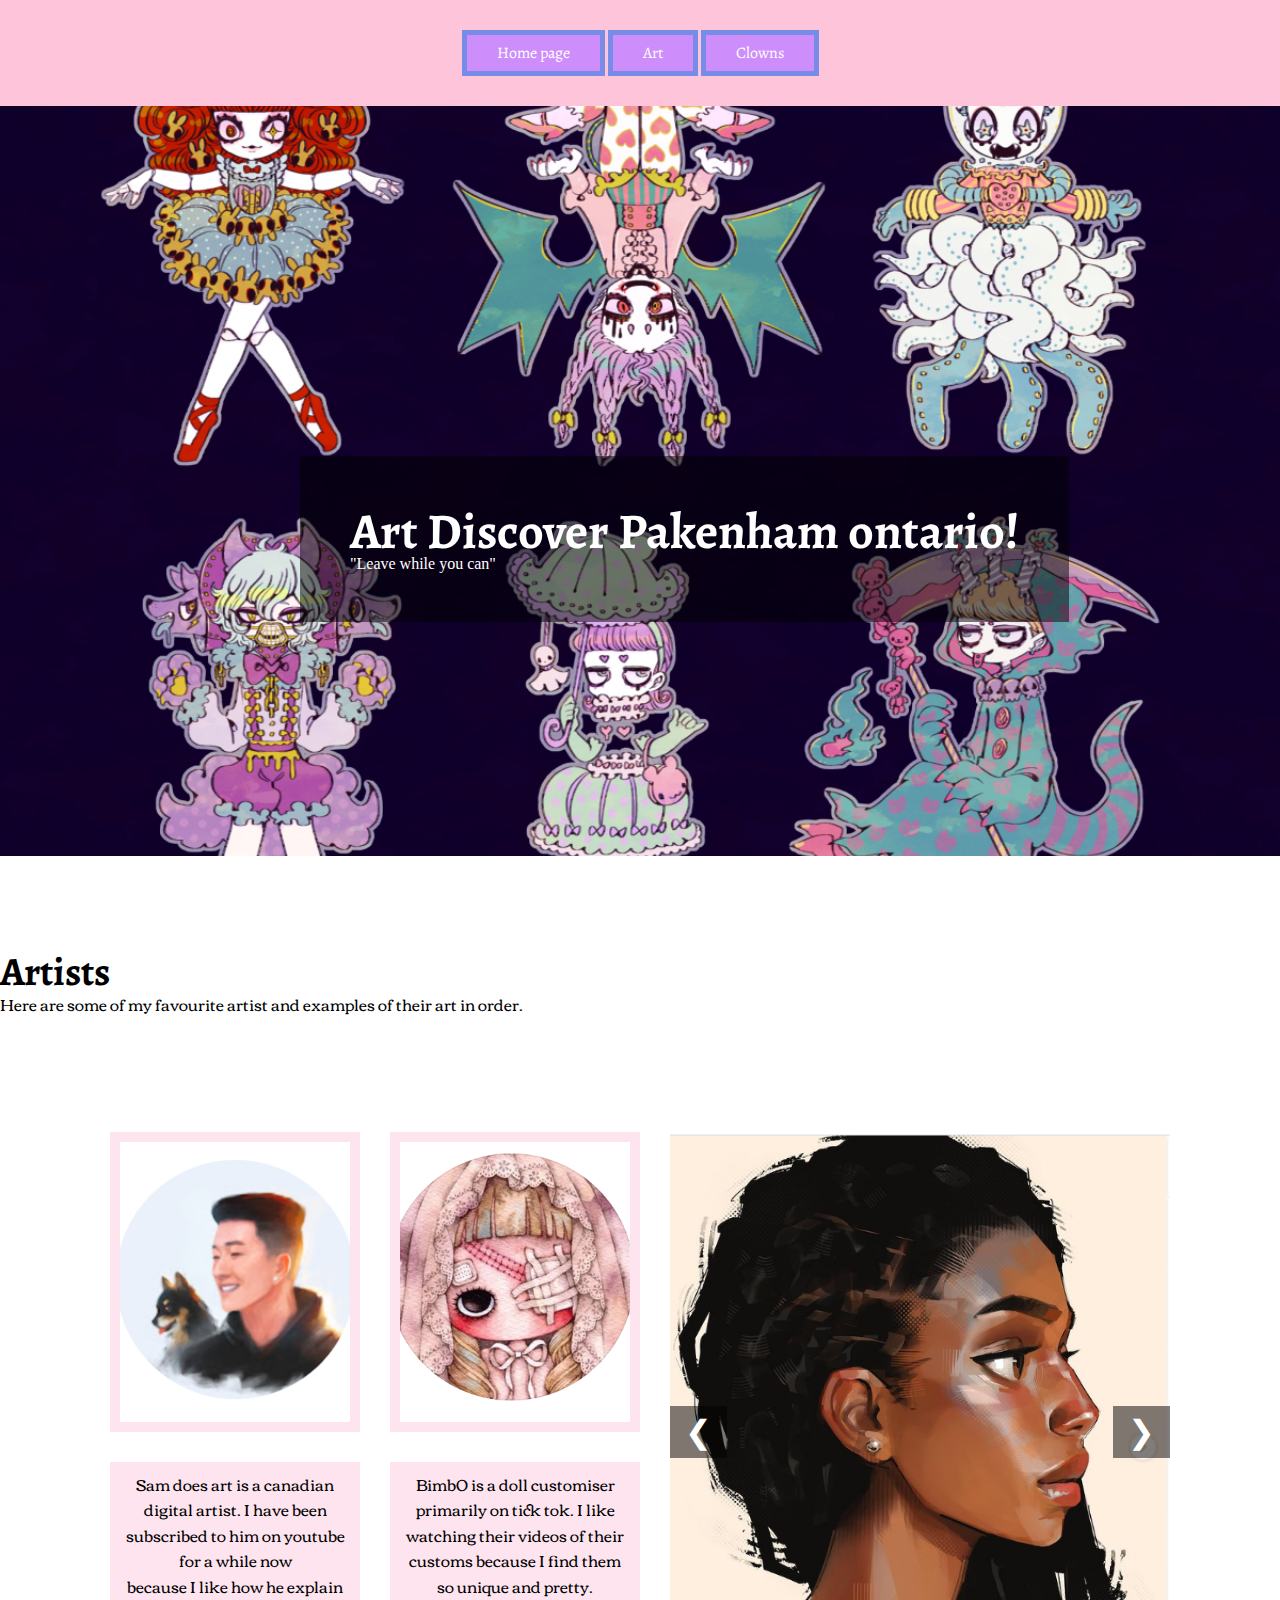
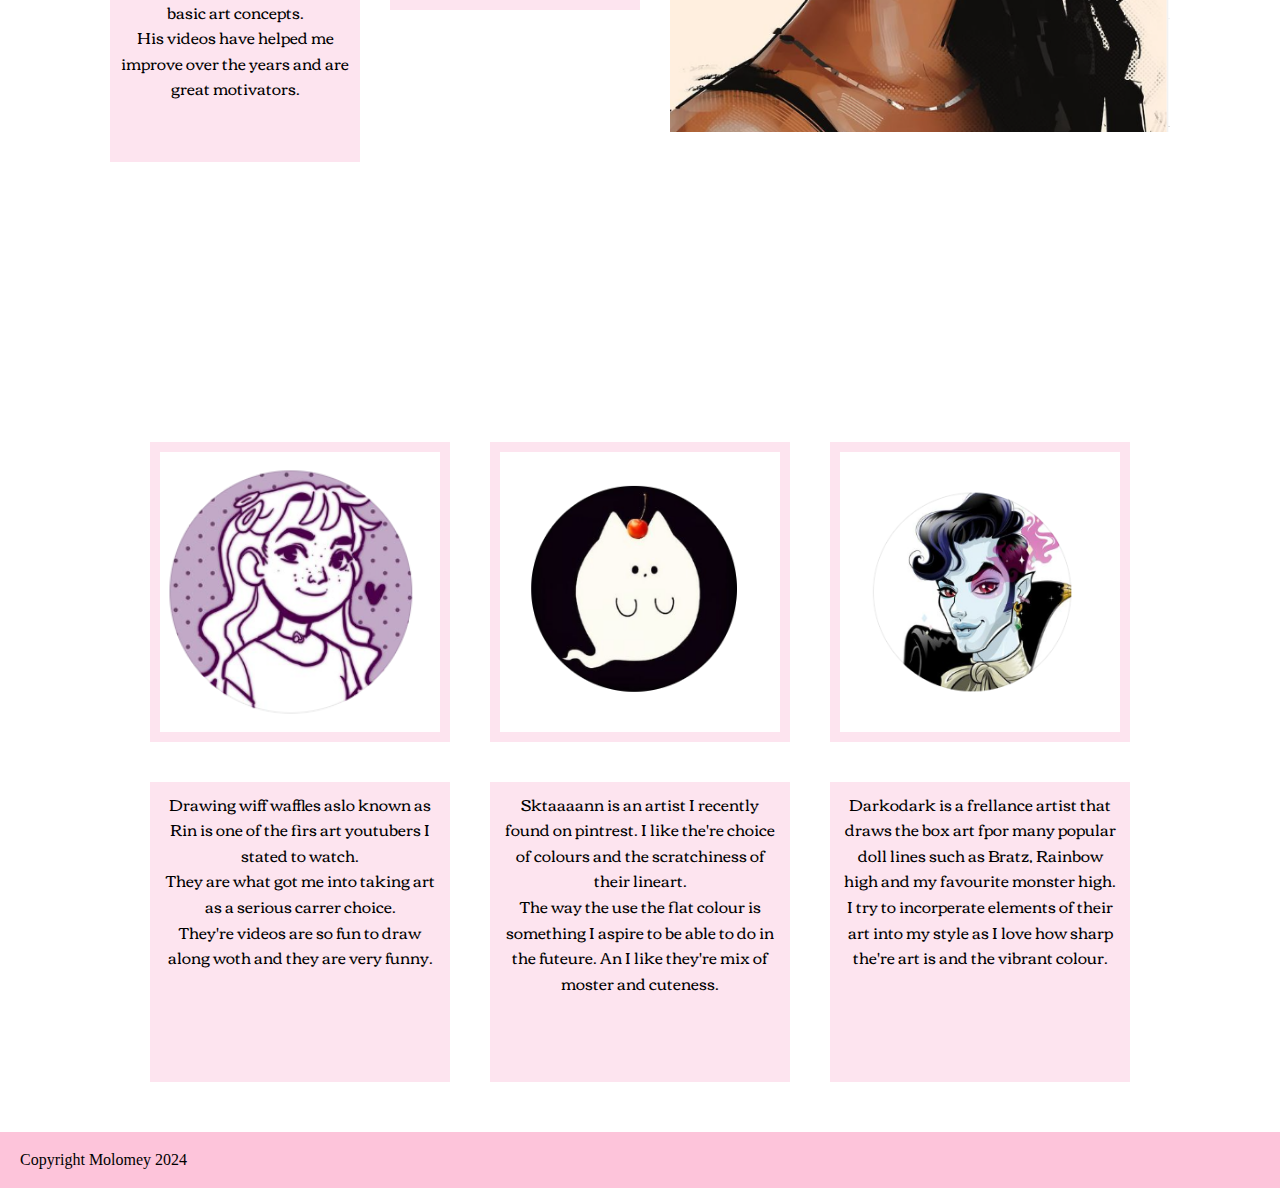
<file: Art.html>
<!DOCTYPE html>
<html lang="en">

<head>
    <meta charset="UTF-8">
    <meta name="viewport" content="width=device-width, initial-scale=1.0">
    <link rel="stylesheet" href="styles/reset.css"><!-- links reset file-->
    <link rel="stylesheet" href="styles/styles.css"><!-- links styles file-->
    <link href='https://fonts.googleapis.com/css2?family=Corben' rel='stylesheet'><!--body font-->
    <link href='https://fonts.googleapis.com/css2?family=Alegreya' rel='stylesheet'><!--Heading font-->
    <link rel="icon" href="images/favicon.png"><!--Favicon code-->


    <title>Art</title>
</head>

<body>
    <header>
        <section>
            <nav>
                <div>
                    <a href="index.html"><button>Home page</button></a>
                    <a href="Art.html"><button>Art</button></a>
                    <a href="Clowns.html"><button>Clowns</button></a>
                </div>
            </nav>
        </section>
    </header>

    <section>
        <div class="container">
            <div class="overlay_text ">
                <h1> Art Discover Pakenham ontario!</h1>
                <h4>"Leave while you can"</h4>
            </div>
            <img src="images/sktaaaann_back_art.jpg" alt="golf_course" width="100px">
        </div>
    </section>



    <br></br>
    <br></br>
    <br></br>
    <h2>Artists</h2>
    <p>Here are some of my favourite artist and examples of their art in order.</p>
    <br></br>
    <br></br>





    <section class="art_grid">
        <div class="art_panel"><img src="images/Sam_profile_pic.png" alt="image 1" width="100px">
        </div>

        <div class="art_panel"><img src="images/bimbo_profile_pic.png" alt="Top down view of mount pakenham"
                width="100px"></div><!--image-->


        <!--Carousel-->
        <div class="slider ">
            <div class="slides">
                <img class="slide" src="images/Sam_art.png" alt="Sam doeas art, art study of a women side profile">
                <img class="slide" src="images/bimbo_doll.png" alt="Image #2">
                <img class="slide" src="images/waffles_art.png" alt="Image #3">
                <img class="slide" src="images/sktaaaann_art.jpg" alt="Image #4">
                <img class="slide" src="images/darkodark_art.png" alt="Image #5">
            </div>
            <button class="prev" onclick="prevSlide()">&#10094</button>
            <button class="next" onclick="nextSlide()">&#10095</button>
        </div>

            <div class="art_panel">
                <p>Sam does art is a canadian digital artist. I have been subscribed to him on youtube for a while now</p>
                <p>because I like how he explain basic art concepts.</p>
                <p>His videos have helped me improve over the years and are great motivators.</p>
            </div>
           <!--Sam does art text-->
            
        </div>


        <div>
            <p class="art_panel">Bimb0 is a doll customiser primarily on tick tok. I like watching their videos of their
                customs because I find them so unique and pretty. </p><!--Second artist text-->
        </div><!--mountain text-->

    </section>

    <!-- Bottom 3 artists  -->
    <section class="art_grid2">
        <div class="art_panel"><img src="images/drawing_wiff_waffles_profile_pic.png" alt="image 1" width="100px"></div>

        <div class="art_panel"><img src="images/sktaaaann_profile pic.png" alt="Top down view of mount pakenham"
                width="100px"></div><!--image-->

        <div class="art_panel"><img src="images/darkodark_profile_pic.png" alt="Top down view of mount pakenham"
                width="100px"></div><!--image-->

        <div class="art_panel">
            <p>Drawing wiff waffles aslo known as Rin is one of the firs art youtubers I stated to watch. </p>
            <p>They are what got me into taking art as a serious carrer choice.</p>
            <p>They're videos are so fun to draw along woth and they are very funny.</p>
        </div>


        <div class="art_panel">
            <p>Sktaaaann is an artist I recently found on pintrest. I like the're choice of colours and the scratchiness
                of their lineart.</p>
            <p>The way the use the flat colour is something I aspire to be able to do in the futeure. An I like they're
                mix of moster and cuteness.</p>
        </div>

        <div class="art_panel">
            <p>Darkodark is a frellance artist that draws the box art fpor many popular doll lines such as Bratz,
                Rainbow high and my favourite monster high. </p>
            <p>I try to incorperate elements of their art into my style as I love how sharp the're art is and the
                vibrant colour.</p>
        </div>




    </section>


    <footer>
        Copyright Molomey 2024<!--footer-->
    </footer>
    <script src="scripts/script.js"></script>
</body>

</html>
</file>
<file: styles/styles.css>
/*button {
    width: 150px;
    height: 50px;
    margin: 50px;
    background-image: url(
"http://127.0.0.1:5500/images/clown1.jpg"); coppy url (image link address) by placing image in html and right click and add
    background-size:contain;
}

button:hover {
    background-image: url(
"https://media.geeksforgeeks.org/wp-content/uploads/20190506164011/logo3.png");
background-image: image(images/test_button);
}

*/



button {
    background-color: rgb(205, 141, 251);
    padding: 10px 30px;
    cursor: pointer;
    border: 5px solid rgb(118, 140, 230);
    transition: box-shadow 0.5s;
    color: white;
}
button:hover {
    
    background-color: rgb(251, 141, 166);
    border-color: rgb(223, 58, 97);
    box-shadow: 0 10px 10px 0 rgba(0, 0, 0, 0.2);/*glow maybe?*/
    
}
a:visited {
    color: rgb(248, 74, 184);
    
}
a:hover {
    color: rgb(116, 109, 218);
    cursor: pointer;
    
}

a{
    color: rgb(0, 0, 0);
}

nav {
    display: grid;
    grid-auto-flow: column;
    justify-content: center;
    grid-gap: 10px;
    padding: 30px;
    background-color: #fdc4da;
}


header, h2{
    font-family: "Alegreya";/*heading font */
    /*color: rgb(1, 107, 96);*/

}



footer { 
    grid-area: footer;
    background: fdc4da;
    padding: 20px;
    background-color: #fdc4da;

}

p{
    color: rgb(0, 0, 0);
    font-size: 16px;
    font-family: "Corben";/*paragraphs font*/
    line-height: 1.6;
}

i{
    font-style: italic;
}


h1{
    font-size: 50px;
    font-weight: bold;
    text-align: center;
    font-family: Alegreya;

}

h2{
    font-size: 40px;
    font-weight: bold;

}
.zoom {
    transition: transform .2s; 
  }
  
  .zoom:hover {
    transform: scale(1.1); 
  }


.home_grid {/*Top grid*/
    display: grid;
    grid-template-columns: 300px 500px;/* changes size of each box,   put "number" px for exact size*/
    grid-template-rows: 20px 300px;/*length of rows*/
    grid-gap: 50px;/*in between gap*/
    padding: 50px;  /*space against sides*/  
    justify-content: center;
}

.home_grid2 {/*Bottom grid*/
    display: grid;/*bottom grid*/
    grid-template-columns: 500px 500px;/* changes size of each box,   put "number" px for exact size*/
    grid-template-rows: 400px;/*length of rows*/
    grid-gap: 40px;/*in between gap*/
    padding: 50px;  /*space against sides*/    
    justify-content: center;

}

.home_panel {
    background: rgba(241, 11, 115, 0.1);
    grid-template-columns: 200px 200px;
    text-align: left;
    tab-size: 4;
    padding: 10px;
}
.star_image{
	width: 300px;
	height: 300px;
	object-fit:contain;
}


.clown_image{
    border: #fdc4da;

}

.clown_grid {
    display: grid;/*bottom grid*/
    grid-template-columns: 250px 250px 250px 250px ;/* changes size of each box,   put "number" px for exact size*/
    grid-template-rows: 300px 300px;/*length of rows*/
    grid-gap: 30px;/*in between gap*/
    padding: 50px;  /*space against sides*/    

}

.clown_grid2 {/*Top grid*/
    display: grid;
    grid-template-columns: 500px 500px;/* changes size of each box,   put "number" px for exact size*/
    grid-template-rows: 20px 400px;/*length of rows*/
    grid-gap: 50px;/*in between gap*/
    padding: 50px;  /*space against sides*/  
    justify-content: center;

}

.clown_panel {
    background: rgba(191, 143, 241, 0.1);
    grid-template-columns: 200px 200px;
    text-align: center;
    padding: 10px;
    
}
.art_panel {
    background: rgba(249, 165, 200, 0.297);
    grid-template-columns: 500px 500px;
    text-align: center;
    padding: 10px;

}


.art_grid {/*Top grid*/
    display: grid;
    grid-template-columns: 250px 250px 500px;/* changes size of each box,   put "number" px for exact size*/
    grid-template-rows: 300px 300px 150px;/*length of rows*/
    grid-gap: 30px;/*in between gap*/
    padding: 50px;  /*space against sides*/    
    justify-content: center;

}

.art_grid2 {
    display: grid;
    grid-template-columns: 300px 300px 300px;/* changes size of each box,   put "number" px for exact size*/
    grid-template-rows: 300px 300px;/*length of rows*/
    grid-gap: 40px;/*in between gap*/
    padding: 50px;  /*space against sides*/    
    justify-content: center;

}


img{
	width: 100%;
	height: 100%;
	object-fit:cover;
}

.container{
    position: relative;
    height: 750px;  /* layering text over image*/
}

.overlay_text {
  position: absolute;
  top: 350px;
  left: 300px;
  background-color: rgba(0, 0, 0, 0.5);/* 0.5 is opacity*/
  color: white;
  padding-left: 50px;
  padding-right: 50px;
  padding-top: 50px;
  padding-bottom: 50px;
}


/*Carousel styling*/
.slider{
    position: relative;
    width: 100%;
    margin: auto;
    overflow: hidden;
}
.slider img{
    width: 100%;
    display: none;
}
img.displaySlide{
    display: block;
    animation-name: fade;
    animation-duration: 1.5s;
}
.slider button{
    position: absolute;
    top: 50%;
    transform: translateY(-50%);
    font-size: 2rem;
    padding: 10px 15px;
    background-color: hsla(0, 0%, 0%, 0.5);
    color: white;
    border: none;
    cursor: pointer;
}
.prev{
    left: 0;
}
.next{
    right: 0;
}
@keyframes fade {
    from {opacity: .5}
    to {opacity: 1}
}
</file>
